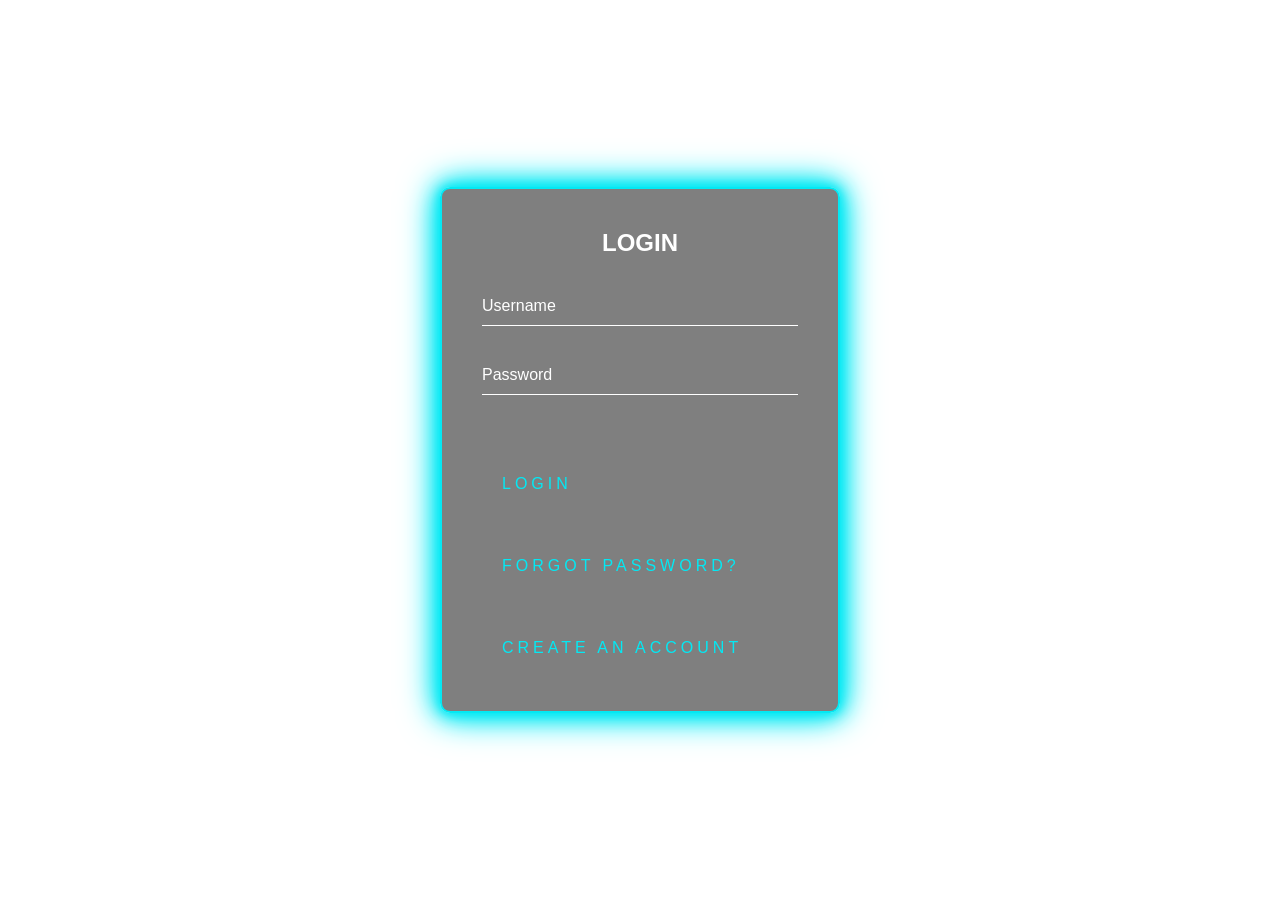
<file: templates/login.html>
<!DOCTYPE html>
<html lang="en">
<head>
  <meta charset="UTF-8">
  <title>LOGIN</title>
  <link rel="stylesheet" href="../static/login.css"> <!-- Make sure this path matches the CSS below -->
</head>
<body>
  <div class="login-box">
    <h2>LOGIN</h2>
    <form id="loginForm">
      <div class="user-box">
        <input type="text" name="username" id="username" required>
        <label>Username</label>
      </div>
      <div class="user-box">
        <input type="password" name="password" id="password" required>
        <label>Password</label>
      </div>
      <a href="#" id="loginBtn">
        <span></span>
        <span></span>
        <span></span>
        <span></span>
        Login
      </a>

      <div class="button-row">


  <a href="/forgot" class="forgot-link">Forgot Password?</a>
</div>

    <a href="/register" onclick="submitForm()">
      <span></span>
      <span></span>
      <span></span>
      <span></span>
      Create an account
    </a>


  </form>
</div>

  <!-- ✅ Optional Glow Message (if you want to keep your success message) -->
  <style>
    #popup {
      position: fixed;
      top: 30px;
      left: 50%;
      transform: translateX(-50%) scale(0.95);
      padding: 15px 30px;
      background: #00ff99;
      color: #000;
      font-family: 'Segoe UI', Tahoma, Geneva, Verdana, sans-serif;
      font-size: 16px;
      border-radius: 10px;
      box-shadow: 0 0 10px #00ff99, 0 0 20px #00ff99, 0 0 30px #00ff99;
      opacity: 0;
      transition: opacity 0.5s ease, transform 0.5s ease;
      z-index: 9999;
      animation: glow-in 0.8s ease forwards;
    }

    @keyframes glow-in {
      0% {
        opacity: 0;
        transform: translateX(-50%) translateY(-20px) scale(0.9);
        box-shadow: 0 0 0px transparent;
      }
      100% {
        opacity: 1;
        transform: translateX(-50%) translateY(0) scale(1);
        box-shadow: 0 0 10px #00ff99, 0 0 20px #00ff99, 0 0 30px #00ff99;
      }
    }

    #popup.hide {
      animation: fade-out 0.5s ease forwards;
    }

    @keyframes fade-out {
      to {
        opacity: 0;
        transform: translateX(-50%) translateY(-20px) scale(0.9);
      }
    }
  </style>

  <script>
    // Show success popup from URL (if any)
    const params = new URLSearchParams(window.location.search);
    const popupMessage = params.get('msg');

    if (popupMessage) {
      const popup = document.createElement("div");
      popup.id = "popup";
      popup.textContent = `✅ ${popupMessage}`;
      document.body.appendChild(popup);

      setTimeout(() => popup.classList.remove('hide'), 50);
      setTimeout(() => popup.classList.add('hide'), 3000);

      popup.addEventListener('animationend', () => {
        if (popup.classList.contains('hide')) {
          popup.remove();
        }
      });

      history.replaceState(null, "", "/login");
    }

    // Submit the form when the animated <a> is clicked
    document.getElementById("loginBtn").addEventListener("click", async function (e) {
      e.preventDefault();

      const username = document.getElementById("username").value;
      const password = document.getElementById("password").value;

      const res = await fetch("/api/login", {
        method: "POST",
        headers: {
          "Content-Type": "application/json",
        },
        body: JSON.stringify({
    email: username,
    password: password
}),
      });

      const data = await res.json();

      if (res.status === 200) {
        window.location.href = "/homemsg?msg=Login%20Successful!";
      } else {
        alert(data.error || "Login failed");
      }
    });
  </script>






</body>
</html>
</file>
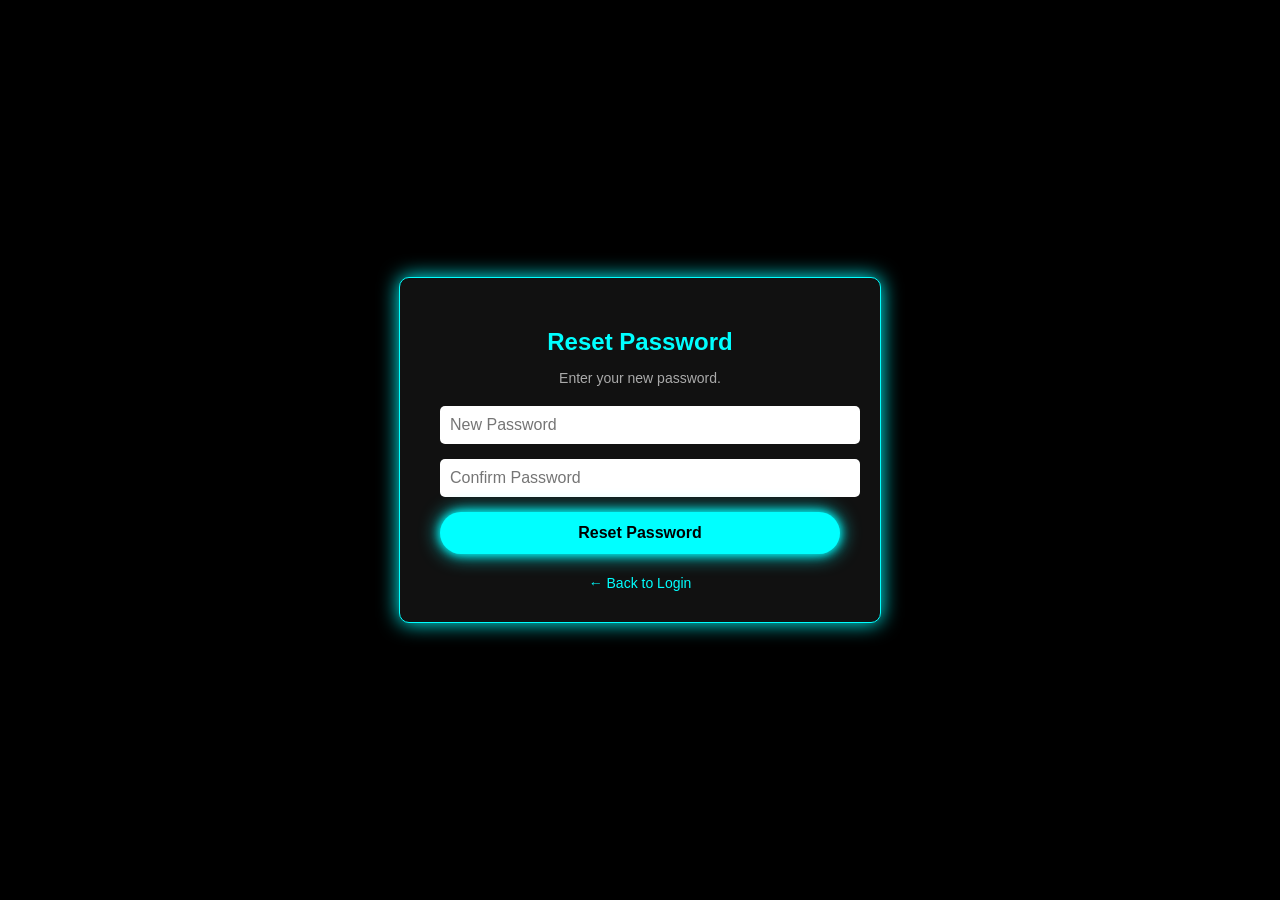
<file: templates/reset_password.html>
<!DOCTYPE html>
<html lang="en">
<head>
<meta charset="UTF-8">
<title>Reset Password</title>

<link rel="stylesheet" href="../static/resetpass.css">

<style>
.popup{
    position: fixed;
    top: 20px;
    left: 50%;
    transform: translateX(-50%);
    background: #00c853;
    color: white;
    padding: 15px 35px;
    border-radius: 10px;
    font-size: 18px;
    font-weight: bold;
    box-shadow: 0 0 20px #00ff66;
    display: none;
    z-index: 9999;
    animation: popupFade 0.5s ease;
}

@keyframes popupFade{
    from{
        opacity:0;
        transform:translateX(-50%) translateY(-20px);
    }
    to{
        opacity:1;
        transform:translateX(-50%) translateY(0);
    }
}
</style>

</head>

<body>

<div id="popup" class="popup">
    ✅ Password Reset Successful!
</div>

<div class="reset-container">

<form id="resetForm">

<h2>Reset Password</h2>

<p>Enter your new password.</p>

<input type="hidden" id="token" value="{{ token }}">

<input
type="password"
id="password"
placeholder="New Password"
required>

<small id="passError" style="color:red; display:none; margin-top:5px;">
Password must be at least 5 characters.
</small>

<input
type="password"
id="confirm"
placeholder="Confirm Password"
required>


<button type="submit">
Reset Password
</button>

<div class="back">
<a href="/login">
← Back to Login
</a>
</div>

</form>

</div>

<script>

document.getElementById("resetForm").onsubmit = async function(e){

e.preventDefault();

let p1=document.getElementById("password").value;
let p2=document.getElementById("confirm").value;

const passError = document.getElementById("passError");

if (p1.length < 5) {
    passError.style.display = "block";
    return;
} else {
    passError.style.display = "none";
}

if(p1!==p2){
    alert("Passwords do not match");
    return;
}

const formData=new FormData();
formData.append("token",document.getElementById("token").value);
formData.append("password",p1);

const res=await fetch("/reset-password",{
    method:"POST",
    body:formData
});

if(res.ok){

let popup=document.getElementById("popup");

popup.style.display="block";

setTimeout(()=>{
    window.location.href="/login";
},3000);

}else{

alert("Password reset failed.");

}

}

</script>

</body>
</html>
</file>
<file: static/login.css>
html {
  height: 100%;
}
body {
  margin: 0;
  padding: 0;
  font-family: sans-serif;
  background: linear-gradient(black);
}
.login-box {
  position: absolute;
  top: 50%;
  left: 50%;
  width: 400px;
  padding: 40px;
  transform: translate(-50%, -50%);
  background: rgba(0, 0, 0, 0.5);
  box-sizing: border-box;
  border-radius: 10px;
  
  /* ✅ Glowing Border */
  border: 2px solid #03e9f4;
  box-shadow: 
    0 0 10px #03e9f4,
    0 0 20px #03e9f4,
    0 0 30px #03e9f4,
    0 0 40px #03e9f4;
}

.login-box h2 {
  margin: 0 0 30px;
  padding: 0;
  color: #fff;
  text-align: center;
}
.login-box .user-box {
  position: relative;
}
.login-box .user-box input {
  width: 100%;
  padding: 10px 0;
  font-size: 16px;
  color: #fff;
  margin-bottom: 30px;
  border: none;
  border-bottom: 1px solid #fff;
  outline: none;
  background: transparent;
}
.login-box .user-box label {
  position: absolute;
  top: 0;
  left: 0;
  padding: 10px 0;
  font-size: 16px;
  color: #fff;
  pointer-events: none;
  transition: 0.5s;
}
.login-box .user-box input:focus ~ label,
.login-box .user-box input:valid ~ label {
  top: -20px;
  left: 0;
  color: #03e9f4;
  font-size: 12px;
}
.login-box form a {
  position: relative;
  display: inline-block;
  padding: 10px 20px;
  color: #03e9f4;
  font-size: 16px;
  text-decoration: none;
  text-transform: uppercase;
  overflow: hidden;
  transition: 0.5s;
  margin-top: 40px;
  letter-spacing: 4px;
}
.login-box a:hover {
  background: #03e9f4;
  color: #fff;
  border-radius: 5px;
  box-shadow: 0 0 5px #03e9f4,
              0 0 25px #03e9f4,
              0 0 50px #03e9f4,
              0 0 100px #03e9f4;
}
.login-box a span {
  position: absolute;
  display: block;
}
.login-box a span:nth-child(1) {
  top: 0;
  left: -100%;
  width: 100%;
  height: 2px;
  background: linear-gradient(90deg, transparent, #03e9f4);
  animation: btn-anim1 1s linear infinite;
}
@keyframes btn-anim1 {
  0% {
    left: -100%;
  }
  50%, 100% {
    left: 100%;
  }
}
.login-box a span:nth-child(2) {
  top: -100%;
  right: 0;
  width: 2px;
  height: 100%;
  background: linear-gradient(180deg, transparent, #03e9f4);
  animation: btn-anim2 1s linear infinite;
  animation-delay: .25s;
}
@keyframes btn-anim2 {
  0% {
    top: -100%;
  }
  50%, 100% {
    top: 100%;
  }
}
.login-box a span:nth-child(3) {
  bottom: 0;
  right: -100%;
  width: 100%;
  height: 2px;
  background: linear-gradient(270deg, transparent, #03e9f4);
  animation: btn-anim3 1s linear infinite;
  animation-delay: .5s;
}
@keyframes btn-anim3 {
  0% {
    right: -100%;
  }
  50%, 100% {
    right: 100%;
  }
}
.login-box a span:nth-child(4) {
  bottom: -100%;
  left: 0;
  width: 2px;
  height: 100%;
  background: linear-gradient(360deg, transparent, #03e9f4);
  animation: btn-anim4 1s linear infinite;
  animation-delay: .75s;
}
@keyframes btn-anim4 {
  0% {
    bottom: -100%;
  }
  50%, 100% {
    bottom: 100%;
  }
}


.google-signup {
  text-align: center;
  margin-top: 20px;
}

.google-signup p {
  color: #aaa;
  margin: 10px 0;
}

.google-btn {
  position: relative;
  left: 5px; /* 👉 ithu konjam right-ku nagarum */
  display: inline-flex;
  align-items: center;
  justify-content: center;
  gap: 10px;
  background-color: white;
  color: #444;
  padding: 10px 24px;
  border: none;
  border-radius: 5px;
  width: 100%;
  font-weight: 600;
  font-size: 14px;
  box-shadow: 0 2px 5px rgba(0,0,0,0.2);
  cursor: pointer;
  transition: background 0.3s;
}

.google-signup p {
  color: #aaa;
  margin: 10px 0;
  text-align: left;         /* from center to left */
  margin-left: 53%;         /* 👈 move text to right */
  font-weight: bold;
}


.google-btn img {
  width: 30px;
  height: 30px;
}


.google-btn:hover {
  background-color: #0ef;
}
</file>
<file: static/resetpass.css>
body {
  background: #000;
  font-family: 'Segoe UI', Tahoma, Geneva, Verdana, sans-serif;
  color: white;
  display: flex;
  align-items: center;
  justify-content: center;
  height: 100vh;
  margin: 0;
}

.reset-container {
  background: #111;
  padding: 30px 40px;
  border-radius: 10px;
  text-align: center;
  box-shadow: 0 0 20px #0ff;
  border: 1px solid #0ff;
  width: 90%;
  max-width: 400px;
}

h2 {
  color: #0ff;
  margin-bottom: 10px;
}

p {
  font-size: 14px;
  margin-bottom: 20px;
  color: #aaa;
}

input[type="password"] {
  width: 100%;
  padding: 10px;
  border: none;
  border-radius: 5px;
  margin-bottom: 15px;
  font-size: 16px;
}

button {
  width: 100%;
  padding: 12px;
  background: #00ffff;
  color: black;
  font-weight: bold;
  font-size: 16px;
  border: none;
  border-radius: 25px;
  cursor: pointer;
  box-shadow: 0 0 10px #00ffff, 0 0 20px #00ffff;
  transition: all 0.3s ease;
}

button:hover {
  background: #00e0e0;
  box-shadow: 0 0 15px #00e0e0, 0 0 25px #00e0e0;
}

.back {
  margin-top: 20px;
}

.back a {
  color: #0ff;
  text-decoration: none;
  font-size: 14px;
  transition: color 0.3s;
}

.back a:hover {
  color: #fff;
}
</file>
